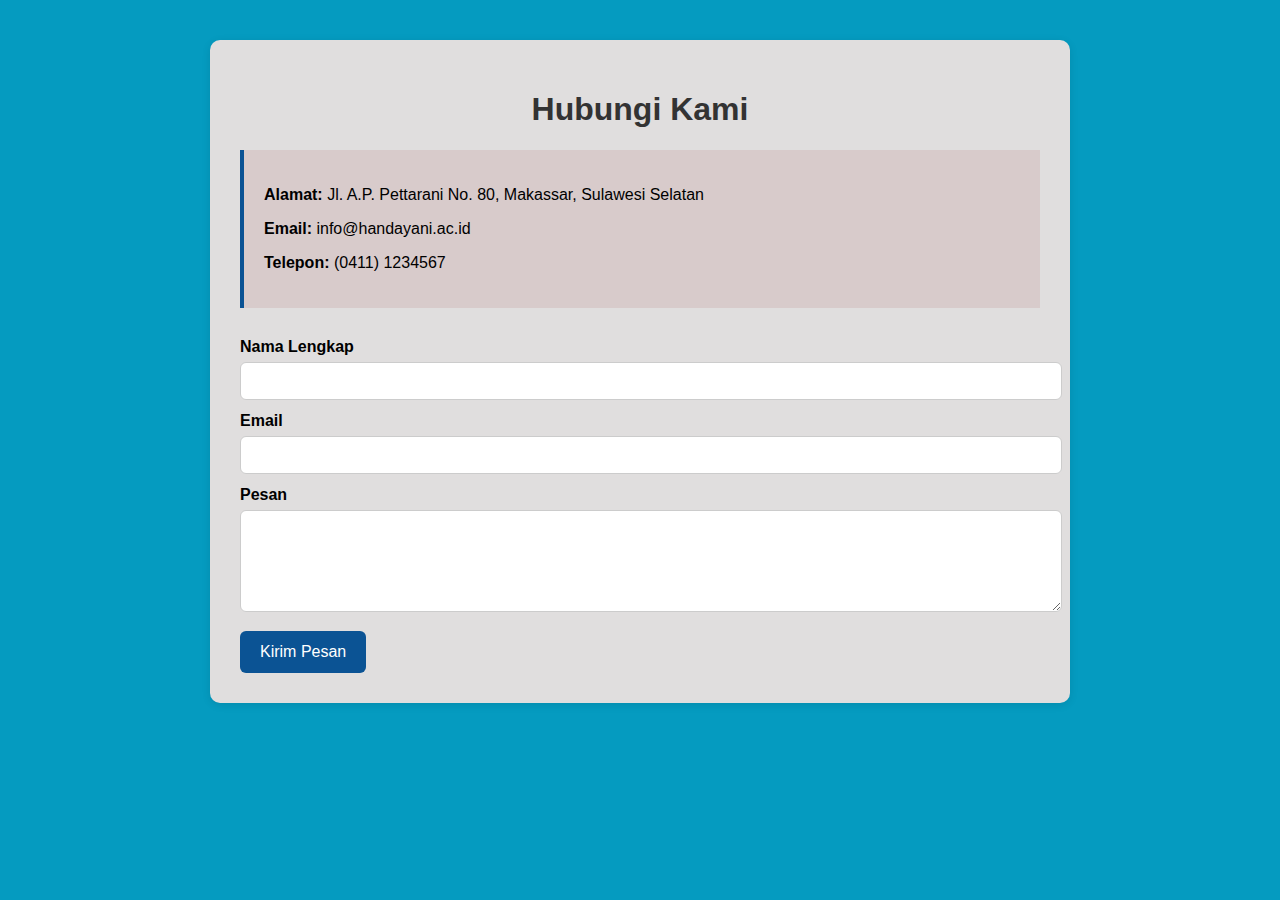
<file: Halaman Kontak.html>
<!DOCTYPE html>
<html lang="id">
<head>
  <meta charset="UTF-8" />
  <title>Kontak Kami - Kampus Handayani</title>
  <style>
    body {
      font-family: Arial, sans-serif;
      background: #059bc0;
      margin: 0;
      padding: 0;
    }

    .container {
      max-width: 800px;
      margin: 40px auto;
      background: #e0dede;
      padding: 30px;
      border-radius: 10px;
      box-shadow: 0 2px 8px rgba(0,0,0,0.1);
    }

    h1 {
      text-align: center;
      color: #333;
    }

    .info-kontak {
      margin-bottom: 30px;
      padding: 20px;
      background-color: #d8cbcb;
      border-left: 4px solid #0b5394;
    }

    label {
      display: block;
      margin: 12px 0 6px;
      font-weight: bold;
    }

    input, textarea {
      width: 100%;
      padding: 10px;
      border: 1px solid #ccc;
      border-radius: 6px;
      font-size: 14px;
    }

    button {
      margin-top: 15px;
      background-color: #0b5394;
      color: white;
      padding: 12px 20px;
      border: none;
      border-radius: 6px;
      font-size: 16px;
      cursor: pointer;
    }

    button:hover {
      background-color: #063769;
    }

    .alert {
      margin-top: 20px;
      padding: 12px;
      background-color: #d4edda;
      color: #155724;
      border-left: 4px solid #28a745;
      display: none;
    }
  </style>
</head>
<body>

  <div class="container">
    <h1>Hubungi Kami</h1>

    <div class="info-kontak">
      <p><strong>Alamat:</strong> Jl. A.P. Pettarani No. 80, Makassar, Sulawesi Selatan</p>
      <p><strong>Email:</strong> info@handayani.ac.id</p>
      <p><strong>Telepon:</strong> (0411) 1234567</p>
    </div>

    <form id="contactForm">
      <label for="nama">Nama Lengkap</label>
      <input type="text" id="nama" required />

      <label for="email">Email</label>
      <input type="email" id="email" required />

      <label for="pesan">Pesan</label>
      <textarea id="pesan" rows="5" required></textarea>

      <button type="submit">Kirim Pesan</button>
    </form>

    <div class="alert" id="alertBox">Pesan Anda telah dikirim. Terima kasih!</div>
  </div>

  <script>
    const form = document.getElementById('contactForm');
    const alertBox = document.getElementById('alertBox');

    form.addEventListener('submit', function(e) {
      e.preventDefault(); // Mencegah reload

      // Ambil data dari input
      const nama = document.getElementById('nama').value.trim();
      const email = document.getElementById('email').value.trim();
      const pesan = document.getElementById('pesan').value.trim();

      // Validasi sederhana
      if (nama === '' || email === '' || pesan === '') {
        alert('Silakan isi semua kolom.');
        return;
      }

      // Simulasi "mengirim" data
      console.log("Nama:", nama);
      console.log("Email:", email);
      console.log("Pesan:", pesan);

      // Tampilkan pesan sukses
      alertBox.style.display = 'block';

      // Reset form
      form.reset();

      // Sembunyikan alert setelah 5 detik
      setTimeout(() => {
        alertBox.style.display = 'none';
      }, 5000);
    });
  </script>

</body>
</html>
</file>
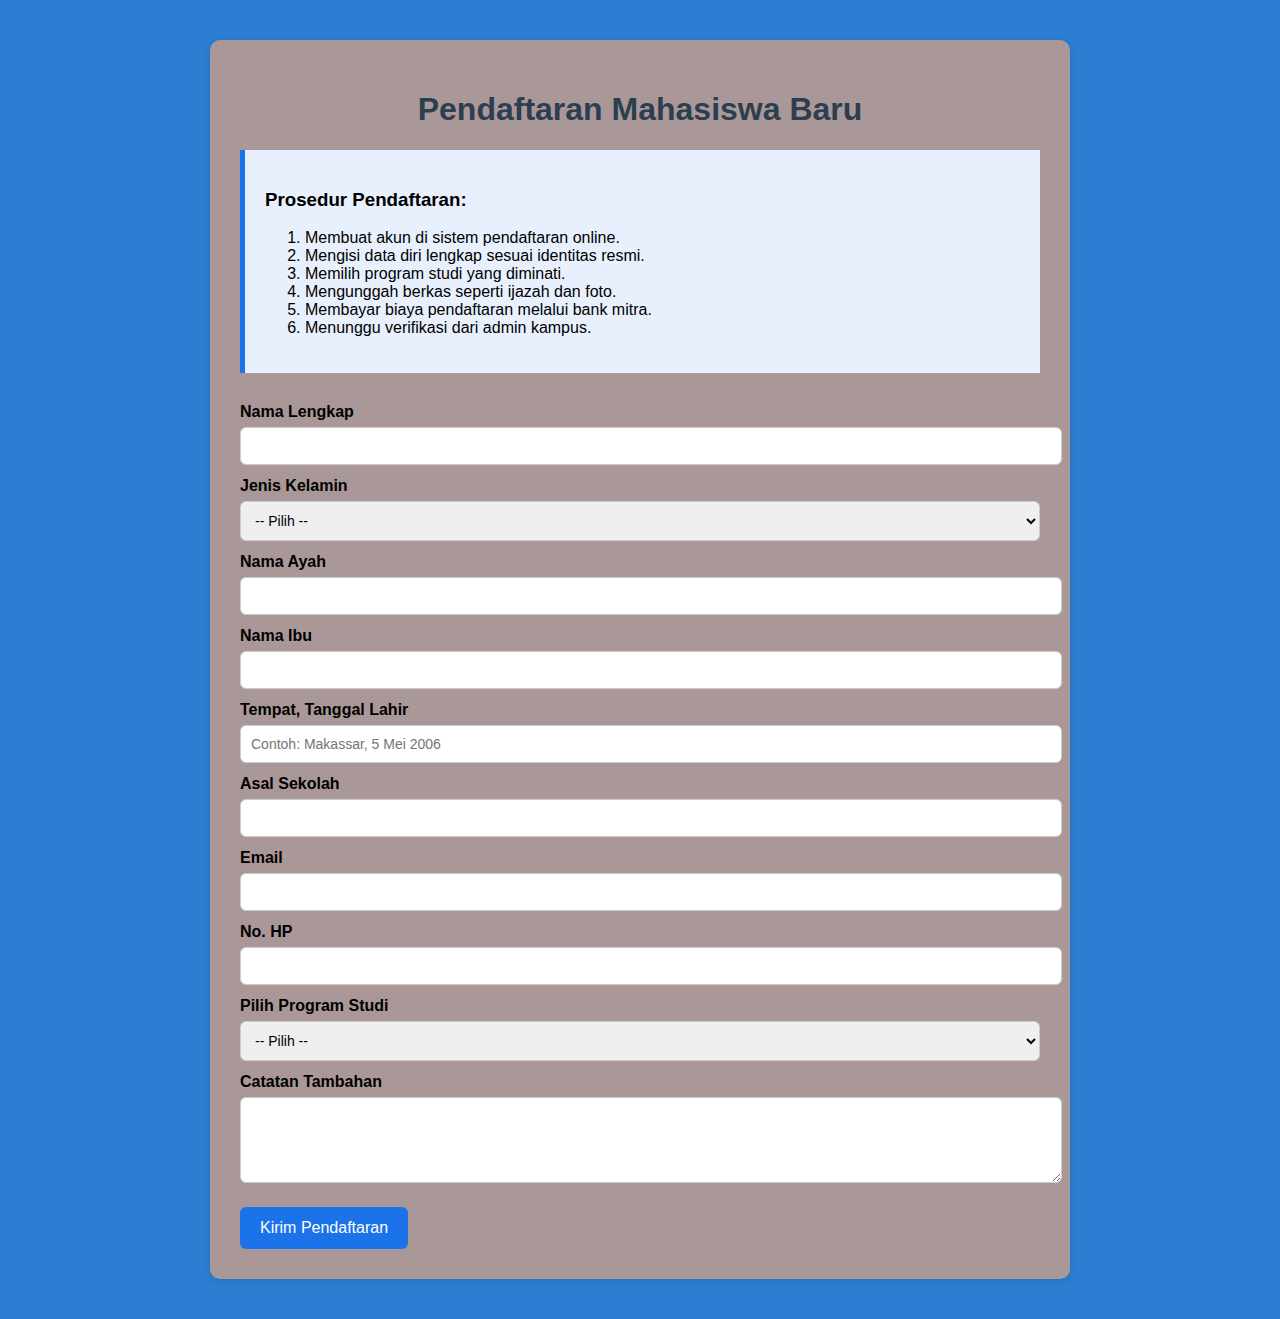
<file: Halaman Pendaftaran.html>
<!DOCTYPE html>
<html lang="id">
<head>
  <meta charset="UTF-8" />
  <title>Halaman Pendaftaran - Kampus Handayani</title>
  <style>
    body {
      font-family: Arial, sans-serif;
      background: #2b7ed1;
      margin: 0;
      padding: 0;
    }

    .container {
      max-width: 800px;
      margin: 40px auto;
      padding: 30px;
      background-color: #aa9898;
      border-radius: 10px;
      box-shadow: 0 2px 8px rgba(0,0,0,0.1);
    }

    h1 {
      text-align: center;
      color: #2c3e50;
    }

    .info {
      background-color: #e8f0fe;
      padding: 20px;
      margin-bottom: 30px;
      border-left: 5px solid #1a73e8;
    }

    label {
      display: block;
      margin: 12px 0 6px;
      font-weight: bold;
    }

    input, select, textarea {
      width: 100%;
      padding: 10px;
      font-size: 14px;
      border: 1px solid #ccc;
      border-radius: 6px;
    }

    button {
      margin-top: 20px;
      background-color: #1a73e8;
      color: white;
      padding: 12px 20px;
      border: none;
      border-radius: 6px;
      font-size: 16px;
      cursor: pointer;
    }

    button:hover {
      background-color: #0c57c3;
    }

    .alert {
      margin-top: 20px;
      padding: 12px;
      background-color: #d4edda;
      color: #155724;
      border-left: 4px solid #28a745;
      display: none;
    }
  </style>
</head>
<body>

<div class="container">
  <h1>Pendaftaran Mahasiswa Baru</h1>

  <div class="info">
    <h3>Prosedur Pendaftaran:</h3>
    <ol>
      <li>Membuat akun di sistem pendaftaran online.</li>
      <li>Mengisi data diri lengkap sesuai identitas resmi.</li>
      <li>Memilih program studi yang diminati.</li>
      <li>Mengunggah berkas seperti ijazah dan foto.</li>
      <li>Membayar biaya pendaftaran melalui bank mitra.</li>
      <li>Menunggu verifikasi dari admin kampus.</li>
    </ol>
  </div>

  <form id="formPendaftaran">
    <label for="nama">Nama Lengkap</label>
    <input type="text" id="nama" required>

    <label for="jk">Jenis Kelamin</label>
    <select id="jk" required>
      <option value="">-- Pilih --</option>
      <option value="Laki-laki">Laki-laki</option>
      <option value="Perempuan">Perempuan</option>
    </select>

    <label for="ayah">Nama Ayah</label>
    <input type="text" id="ayah" required>

    <label for="ibu">Nama Ibu</label>
    <input type="text" id="ibu" required>

    <label for="ttl">Tempat, Tanggal Lahir</label>
    <input type="text" id="ttl" placeholder="Contoh: Makassar, 5 Mei 2006" required>

    <label for="asal">Asal Sekolah</label>
    <input type="text" id="asal" required>

    <label for="email">Email</label>
    <input type="email" id="email" required>

    <label for="nohp">No. HP</label>
    <input type="text" id="nohp" required>

    <label for="prodi">Pilih Program Studi</label>
    <select id="prodi" required>
      <option value="">-- Pilih --</option>
      <option value="Teknik Informatika">Teknik Informatika</option>
      <option value="Manajemen">Manajemen</option>
      <option value="Sistem Komputer">Sistem Komputer</option>
      <option value="Sistem Informasi">Sistem Informasi</option>
    </select>

    <label for="catatan">Catatan Tambahan</label>
    <textarea id="catatan" rows="4"></textarea>

    <button type="submit">Kirim Pendaftaran</button>
  </form>

  <div class="alert" id="alertPendaftaran">Formulir Anda berhasil dikirim. Terima kasih telah mendaftar!</div>
</div>

<script>
  const form = document.getElementById("formPendaftaran");
  const alertBox = document.getElementById("alertPendaftaran");

  form.addEventListener("submit", function(e) {
    e.preventDefault();

    const fields = ["nama", "jk", "ayah", "ibu", "ttl", "asal", "email", "nohp", "prodi"];
    let isValid = true;

    for (let field of fields) {
      if (!document.getElementById(field).value.trim()) {
        isValid = false;
        break;
      }
    }

    if (!isValid) {
      alert("Mohon lengkapi semua kolom yang wajib diisi.");
      return;
    }

    // Anda bisa menambahkan penyimpanan data ke database di sini
    console.log("Data formulir berhasil disubmit.");

    form.reset();
    alertBox.style.display = "block";

    setTimeout(() => {
      alertBox.style.display = "none";
    }, 5000);
  });
</script>

</body>
</html>
</file>
